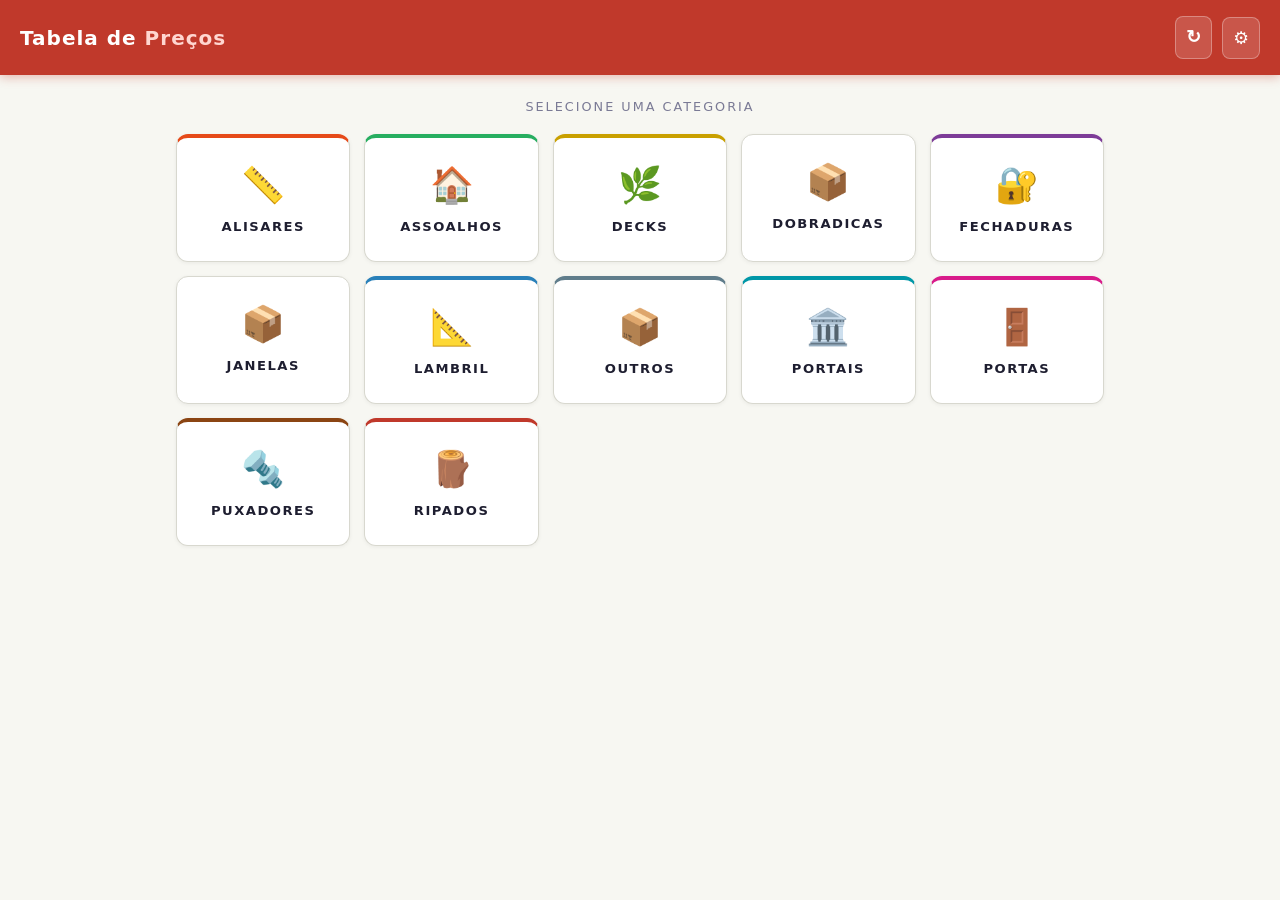
<file: index.html>
<!DOCTYPE html>
<html lang="pt-BR">
<head>
  <meta charset="UTF-8" />
  <meta name="viewport" content="width=device-width, initial-scale=1.0" />
  <meta name="theme-color" content="#f7f7f2" />
  <meta name="apple-mobile-web-app-capable" content="yes" />
  <meta name="apple-mobile-web-app-status-bar-style" content="default" />
  <meta name="apple-mobile-web-app-title" content="Tabela de Preços" />
  <title>Tabela de Preços</title>
  <link rel="manifest" href="manifest.json" />
  <link rel="stylesheet" href="style.css" />
</head>
<body>

  <!-- ── Header ───────────────────────────────────────────────────────── -->
  <header class="header">
    <h1>Tabela de <span>Preços</span></h1>
    <div class="header-right">
      <button class="btn btn-secondary btn-icon" onclick="forceAppRefresh()" title="Atualizar app">↻</button>
      <a href="admin.html" class="btn btn-secondary btn-icon" title="Painel Admin">⚙️</a>
    </div>
  </header>

  <main class="container">

    <!-- ── Screen: Home ─────────────────────────────────────────────── -->
    <section id="screen-home" class="screen active">
      <p class="page-title">Selecione uma categoria</p>
      <div id="catGrid" class="category-grid"></div>
    </section>

    <!-- ── Screen: Subcategory ──────────────────────────────────────── -->
    <section id="screen-subcat" class="screen">
      <div class="back-row">
        <button class="btn btn-secondary btn-icon" onclick="showScreen('screen-home')">← Voltar</button>
        <span class="breadcrumb">Categorias › <strong id="subcatTitle"></strong></span>
      </div>
      <div id="subcatGrid" class="subcat-grid"></div>
    </section>

    <!-- ── Screen: Products ─────────────────────────────────────────── -->
    <section id="screen-products" class="screen">
      <div class="back-row">
        <button class="btn btn-secondary btn-icon" id="btnBackProd">← Voltar</button>
        <span class="breadcrumb" id="prodTitle"></span>
      </div>

      <div class="search-wrap">
        <span class="search-icon">🔍</span>
        <input type="search" id="searchInput" placeholder="Buscar por código ou produto…" autocomplete="off" />
      </div>

      <p class="result-count" id="resultCount"></p>

      <div class="table-wrap">
        <table class="product-table">
          <colgroup>
            <col class="col-code" />
            <col class="col-product" />
            <col class="col-price" />
          </colgroup>
          <thead>
            <tr>
              <th id="th-codigo"  onclick="onSort('codigo')">Código <span class="sort-arrow">⇅</span></th>
              <th id="th-produto" onclick="onSort('produto')">Produto <span class="sort-arrow">⇅</span></th>
              <th id="th-valor"   onclick="onSort('valor')"  style="text-align:right">Valor <span class="sort-arrow">⇅</span></th>
            </tr>
          </thead>
          <tbody id="prodTbody"></tbody>
        </table>
      </div>
    </section>

  </main>

  <!-- ── Modal de cálculo ───────────────────────────────────────────── -->
  <div id="calcModal" class="modal-overlay">
    <div class="modal">
      <div class="modal-header">
        <h3 id="modalProduto"></h3>
        <button class="modal-close" onclick="closeModal()">✕</button>
      </div>
      <div class="modal-body">
        <p class="modal-unit-price">Preço unitário: <strong id="modalPrecoUnit"></strong></p>
        <span class="modal-qty-label">Quantidade</span>
        <div class="qty-controls">
          <button class="qty-btn" onclick="changeQty(-1)">−</button>
          <input class="qty-input" id="modalQty" type="text" value="1" inputmode="decimal" autocomplete="off" oninput="calcTotal()" onblur="formatQtyInput()" />
          <button class="qty-btn" onclick="changeQty(1)">+</button>
        </div>
        <div class="modal-total-row">
          <span class="modal-total-label">Total</span>
          <span class="modal-total-value" id="modalTotal">R$ 0,00</span>
        </div>
      </div>
      <div class="modal-footer">
        <button class="btn btn-primary" onclick="closeModal()">Fechar</button>
      </div>
    </div>
  </div>

  <script src="produtos.js"></script>
  <script src="script.js"></script>
  <script>
    // Wire back button: go to subcat if has subcategories, else home
    document.getElementById('btnBackProd').addEventListener('click', () => {
      const categories = typeof getCatalogCategories === 'function' ? getCatalogCategories() : CATEGORIAS;
      const cat = typeof categories !== 'undefined'
        ? categories.find(c => c.id === state.categoria)
        : null;
      if (cat && cat.sub.length > 0) {
        showScreen('screen-subcat');
      } else {
        showScreen('screen-home');
      }
    });
  </script>
</body>
</html>
</file>
<file: style.css>
/* ── Reset & Base ─────────────────────────────────────────────────────── */
*, *::before, *::after { box-sizing: border-box; margin: 0; padding: 0; }

/* ── Light theme (site principal) ───────────────────────────────────── */
:root {
  --bg:        #f7f7f2;
  --surface:   #ffffff;
  --surface2:  #efefe8;
  --border:    #d8d8cf;
  --text:      #1e1e30;
  --text-muted:#7a7a95;
  --accent:    #c0392b;
  --accent2:   #e74c3c;
  --radius:    12px;
  --shadow:    0 6px 18px rgba(30,30,48,0.10);
}

/* ── Dark theme override — Admin ─────────────────────────────────────── */
body.admin-page {
  --bg:        #0f0f1a;
  --surface:   #1a1a2e;
  --surface2:  #222240;
  --border:    #2e2e50;
  --text:      #e8e8f0;
  --text-muted:#8888aa;
  --shadow:    0 4px 20px rgba(0,0,0,0.4);
}
body.admin-page .btn-secondary {
  background: var(--surface2);
  color: var(--text);
  border-color: var(--border);
}
body.admin-page .search-wrap input {
  background: var(--surface2);
  color: var(--text);
}

html {
  font-size: 16px;
  -webkit-tap-highlight-color: transparent;
  max-width: 100%;
  overflow-x: hidden;
}

body {
  font-family: 'Segoe UI', system-ui, -apple-system, sans-serif;
  background: var(--bg);
  color: var(--text);
  min-height: 100vh;
  width: 100%;
  max-width: 100%;
  overflow-x: hidden;
  overscroll-behavior-x: none;
}

/* ── Header ──────────────────────────────────────────────────────────── */
.header {
  background: var(--accent);
  border-bottom: none;
  padding: 16px 20px;
  display: flex;
  align-items: center;
  justify-content: space-between;
  position: sticky;
  top: 0;
  z-index: 100;
  box-shadow: 0 2px 10px rgba(192,57,43,0.35);
}

.header h1 {
  font-size: 1.25rem;
  font-weight: 700;
  letter-spacing: 1px;
  color: #fff;
}

.header h1 span { color: #ffd6d0; }
.header-right { display: flex; gap: 10px; align-items: center; }

/* ── Buttons ─────────────────────────────────────────────────────────── */
.btn {
  display: inline-flex;
  align-items: center;
  gap: 6px;
  padding: 10px 18px;
  border: none;
  border-radius: 8px;
  font-size: 0.9rem;
  font-weight: 600;
  cursor: pointer;
  transition: opacity .15s, transform .1s;
  text-decoration: none;
  white-space: nowrap;
}
.btn:active { transform: scale(0.97); }

.btn-primary   { background: var(--accent); color: #fff; }
.btn-secondary { background: #fff; color: var(--text); border: 1px solid var(--border); }
.btn-success   { background: #27ae60; color: #fff; }
.btn-danger    { background: #c0392b; color: #fff; }
.btn-icon      { padding: 10px; font-size: 1.1rem; }

.btn:hover { opacity: .85; }

/* header back button override */
.header .btn-secondary {
  background: rgba(255,255,255,0.15);
  color: #fff;
  border-color: rgba(255,255,255,0.3);
}

/* ── Main content ────────────────────────────────────────────────────── */
.container {
  max-width: 960px;
  margin: 0 auto;
  padding: 24px 16px;
  width: 100%;
}

/* ── Screen management ───────────────────────────────────────────────── */
.screen { display: none; }
.screen.active { display: block; }

/* ── Category grid ───────────────────────────────────────────────────── */
.page-title {
  text-align: center;
  font-size: 0.8rem;
  color: var(--text-muted);
  margin-bottom: 20px;
  letter-spacing: 2px;
  text-transform: uppercase;
}

.category-grid {
  display: grid;
  grid-template-columns: repeat(auto-fill, minmax(150px, 1fr));
  gap: 14px;
}

.cat-card {
  background: var(--surface);
  border: 1px solid var(--border);
  border-radius: var(--radius);
  padding: 26px 16px;
  text-align: center;
  cursor: pointer;
  transition: transform .15s, box-shadow .15s, border-color .15s;
  user-select: none;
  box-shadow: 0 1px 4px rgba(0,0,0,0.06);
}

.cat-card:hover, .cat-card:active {
  transform: translateY(-3px);
  box-shadow: var(--shadow);
}

.cat-icon {
  font-size: 2.2rem;
  margin-bottom: 10px;
  display: block;
}

.cat-name {
  font-size: 0.82rem;
  font-weight: 700;
  letter-spacing: 1.5px;
  text-transform: uppercase;
  color: var(--text);
}

/* cores individuais */
.cat-ripados    { border-top: 4px solid #c0392b; }
.cat-assoalhos  { border-top: 4px solid #27ae60; }
.cat-decks      { border-top: 4px solid #c9a000; }
.cat-lambril    { border-top: 4px solid #2980b9; }
.cat-outros     { border-top: 4px solid #607d8b; }
.cat-fechaduras { border-top: 4px solid #7d3c98; }
.cat-puxadores  { border-top: 4px solid #8B4513; }
.cat-portas     { border-top: 4px solid #d81b8a; }
.cat-portais    { border-top: 4px solid #0097a7; }
.cat-alisares   { border-top: 4px solid #e64a19; }

/* ── Subcategory screen ──────────────────────────────────────────────── */
.subcat-grid {
  display: grid;
  grid-template-columns: repeat(auto-fill, minmax(140px, 1fr));
  gap: 14px;
  margin-top: 16px;
}

.subcat-card {
  background: var(--surface);
  border: 1px solid var(--border);
  border-radius: var(--radius);
  padding: 24px 12px;
  text-align: center;
  cursor: pointer;
  font-size: 0.9rem;
  font-weight: 700;
  letter-spacing: 1px;
  text-transform: uppercase;
  color: var(--text);
  transition: transform .15s, box-shadow .15s;
  box-shadow: 0 1px 4px rgba(0,0,0,0.06);
}
.subcat-card:hover { transform: translateY(-2px); box-shadow: var(--shadow); }

/* ── Back row + breadcrumb ───────────────────────────────────────────── */
.back-row {
  display: flex;
  align-items: center;
  gap: 12px;
  margin-bottom: 20px;
  flex-wrap: wrap;
}

.breadcrumb {
  font-size: 0.78rem;
  color: var(--text-muted);
  letter-spacing: 1px;
  text-transform: uppercase;
}
.breadcrumb strong { color: var(--text); }

/* ── Search bar ──────────────────────────────────────────────────────── */
.search-wrap {
  position: relative;
  margin-bottom: 14px;
}

.search-wrap input {
  width: 100%;
  padding: 12px 16px 12px 42px;
  background: var(--surface);
  border: 1px solid var(--border);
  border-radius: 8px;
  color: var(--text);
  font-size: 1rem;
  outline: none;
  transition: border-color .2s, box-shadow .2s;
  box-shadow: 0 1px 4px rgba(0,0,0,0.05);
}
.search-wrap input:focus {
  border-color: var(--accent);
  box-shadow: 0 0 0 3px rgba(192,57,43,0.12);
}
.search-wrap input::placeholder { color: var(--text-muted); }

.search-icon {
  position: absolute;
  left: 14px;
  top: 50%;
  transform: translateY(-50%);
  color: var(--text-muted);
  font-size: 1rem;
  pointer-events: none;
}

/* ── Table ───────────────────────────────────────────────────────────── */
.table-wrap {
  overflow-x: hidden;
  border-radius: var(--radius);
  border: 1px solid #d1d1c8;
  box-shadow: 0 2px 10px rgba(30,30,48,0.08);
  background: var(--surface);
}

table {
  width: 100%;
  border-collapse: collapse;
  font-size: 0.9rem;
}

.product-table {
  table-layout: fixed;
  min-width: 0;
}

.product-table .col-code { width: 64px; }
.product-table .col-product { width: auto; }
.product-table .col-price { width: 112px; }

thead tr { background: #f0efe8; }

th {
  padding: 13px 12px;
  text-align: left;
  font-size: 0.72rem;
  font-weight: 700;
  letter-spacing: 1.5px;
  text-transform: uppercase;
  color: var(--text-muted);
  cursor: pointer;
  white-space: nowrap;
  user-select: none;
  transition: color .15s;
  border-bottom: 2px solid var(--border);
}
th:hover { color: var(--text); }
th.sorted { color: var(--accent); }
th .sort-arrow { margin-left: 4px; font-size: 0.7rem; opacity: 0.5; }
th.sorted .sort-arrow { opacity: 1; color: var(--accent); }

#th-codigo,
.td-code {
  padding-left: 8px;
  padding-right: 8px;
}

td {
  padding: 14px 12px;
  border-top: 1px solid #dcdcd3;
  border-bottom: 1px solid #eeeeea;
  vertical-align: middle;
}

/* zebra striping — separa visualmente as linhas */
tbody tr:nth-child(even) { background: #f5f5ee; }
tbody tr:nth-child(odd)  { background: #ffffff; }
tbody tr:hover           { background: #fff3f2 !important; }

.td-code  { font-weight: 700; color: var(--accent); white-space: nowrap; }
.td-name  { color: var(--text); overflow-wrap: anywhere; }
.td-price {
  white-space: nowrap;
  text-align: right;
}
.price-button {
  appearance: none;
  background: #e9f7ee;
  border: 1px solid #b9dfc8;
  border-radius: 8px;
  color: #166b39;
  cursor: pointer;
  font: inherit;
  font-weight: 800;
  padding: 7px 9px;
  user-select: none;
  width: 100%;
  text-align: right;
  transition: background .15s, border-color .15s, color .15s, transform .1s;
}
.price-button:hover,
.price-button:focus-visible {
  background: #dff2e7;
  border-color: #81c79d;
  color: var(--accent);
  outline: none;
}
.price-button:active {
  transform: scale(0.98);
}

.table-empty {
  text-align: center;
  padding: 48px 16px;
  color: var(--text-muted);
  font-size: 0.95rem;
}

.result-count {
  font-size: 0.78rem;
  color: var(--text-muted);
  margin-bottom: 10px;
  letter-spacing: 0.5px;
}

/* ── Modal de cálculo ────────────────────────────────────────────────── */
.modal-overlay {
  display: none;
  position: fixed;
  inset: 0;
  background: rgba(0,0,0,0.45);
  z-index: 500;
  align-items: center;
  justify-content: center;
  padding: 16px;
}
.modal-overlay.open { display: flex; }

.modal {
  background: var(--surface);
  border-radius: 16px;
  width: 100%;
  max-width: 360px;
  box-shadow: 0 12px 40px rgba(0,0,0,0.20);
  overflow: hidden;
  animation: slideUp .2s ease;
}

@keyframes slideUp {
  from { transform: translateY(30px); opacity: 0; }
  to   { transform: translateY(0);    opacity: 1; }
}

.modal-header {
  background: var(--accent);
  color: #fff;
  padding: 16px 20px;
  display: flex;
  align-items: flex-start;
  justify-content: space-between;
  gap: 12px;
}

.modal-header h3 {
  font-size: 0.95rem;
  font-weight: 700;
  line-height: 1.35;
  flex: 1;
  text-transform: uppercase;
  letter-spacing: 0.5px;
}

.modal-close {
  background: rgba(255,255,255,0.2);
  border: none;
  color: #fff;
  font-size: 1rem;
  width: 30px;
  height: 30px;
  border-radius: 50%;
  cursor: pointer;
  flex-shrink: 0;
  display: flex;
  align-items: center;
  justify-content: center;
}
.modal-close:hover { background: rgba(255,255,255,0.35); }

.modal-body { padding: 20px; }

.modal-unit-price {
  font-size: 0.82rem;
  color: var(--text-muted);
  margin-bottom: 18px;
}
.modal-unit-price strong {
  font-size: 1rem;
  color: var(--text);
  font-weight: 700;
}

.modal-qty-label {
  font-size: 0.72rem;
  font-weight: 700;
  letter-spacing: 1px;
  text-transform: uppercase;
  color: var(--text-muted);
  margin-bottom: 8px;
  display: block;
}

.qty-controls {
  display: flex;
  align-items: center;
  gap: 0;
  border: 1.5px solid var(--border);
  border-radius: 8px;
  overflow: hidden;
  margin-bottom: 20px;
}

.qty-btn {
  background: #f4f4ef;
  border: none;
  width: 46px;
  height: 46px;
  font-size: 1.3rem;
  cursor: pointer;
  color: var(--text);
  transition: background .15s;
  flex-shrink: 0;
}
.qty-btn:hover { background: #e8e8e0; }

.qty-input {
  flex: 1;
  border: none;
  border-left: 1.5px solid var(--border);
  border-right: 1.5px solid var(--border);
  text-align: center;
  font-size: 1.2rem;
  font-weight: 700;
  color: var(--text);
  height: 46px;
  outline: none;
  background: #fff;
  -moz-appearance: textfield;
}
.qty-input::-webkit-inner-spin-button,
.qty-input::-webkit-outer-spin-button { -webkit-appearance: none; }

.modal-total-row {
  background: #f4f4ef;
  border-radius: 10px;
  padding: 14px 16px;
  display: flex;
  align-items: center;
  justify-content: space-between;
  margin-bottom: 18px;
}
.modal-total-label {
  font-size: 0.82rem;
  font-weight: 700;
  letter-spacing: 1px;
  text-transform: uppercase;
  color: var(--text-muted);
}
.modal-total-value {
  font-size: 1.35rem;
  font-weight: 700;
  color: #1a7a42;
}

.modal-footer { padding: 0 20px 20px; }
.modal-footer .btn { width: 100%; justify-content: center; }

/* ── Admin ───────────────────────────────────────────────────────────── */
.admin-header {
  background: #111122;
  border-bottom: 2px solid #7d3c98;
  padding: 16px 20px;
  display: flex;
  align-items: center;
  justify-content: space-between;
  flex-wrap: wrap;
  gap: 10px;
  position: sticky;
  top: 0;
  z-index: 100;
}

.admin-header h1 { font-size: 1.15rem; font-weight: 700; color: #fff; }
.admin-header h1 span { color: #9b59b6; }

.admin-toolbar {
  display: flex;
  gap: 10px;
  flex-wrap: wrap;
  margin-bottom: 20px;
}

.form-card {
  background: var(--surface);
  border: 1px solid var(--border);
  border-radius: var(--radius);
  padding: 24px;
  margin-bottom: 24px;
}

.form-card h2 {
  font-size: 1rem;
  font-weight: 700;
  margin-bottom: 18px;
  color: var(--text);
  letter-spacing: 1px;
}

.form-grid {
  display: grid;
  grid-template-columns: repeat(auto-fill, minmax(200px, 1fr));
  gap: 14px;
}

.form-group { display: flex; flex-direction: column; gap: 6px; }

.form-group label {
  font-size: 0.75rem;
  font-weight: 700;
  letter-spacing: 1px;
  text-transform: uppercase;
  color: var(--text-muted);
}

.form-group input,
.form-group select {
  background: var(--surface2);
  border: 1px solid var(--border);
  border-radius: 6px;
  padding: 10px 12px;
  color: var(--text);
  font-size: 0.95rem;
  outline: none;
  transition: border-color .2s;
}
.form-group input:focus,
.form-group select:focus { border-color: #7d3c98; }
.form-group input::placeholder { color: var(--text-muted); }
.form-group select option { background: var(--surface2); }

.form-actions {
  display: flex;
  gap: 10px;
  margin-top: 18px;
  flex-wrap: wrap;
}

.category-manager-card {
  padding-bottom: 12px;
}

.category-list {
  display: grid;
  gap: 8px;
  margin-top: 14px;
}

.category-row {
  align-items: center;
  background: var(--surface2);
  border: 1px solid var(--border);
  border-radius: 8px;
  display: flex;
  gap: 12px;
  justify-content: space-between;
  padding: 10px 12px;
}

.category-row strong {
  color: var(--text);
  display: block;
  font-size: 0.88rem;
}

.category-row span {
  color: var(--text-muted);
  font-size: 0.74rem;
}

.category-actions {
  display: flex;
  gap: 6px;
}

.category-actions .btn:disabled {
  cursor: not-allowed;
  opacity: 0.45;
}

.import-card {
  border-color: #3a8a50;
}

.import-grid {
  display: grid;
  grid-template-columns: minmax(240px, 2fr) minmax(180px, 1fr) minmax(180px, 1fr);
  gap: 14px;
}

.import-file-group input[type="file"] {
  background: var(--surface2);
  border: 1px dashed var(--border);
  border-radius: 6px;
  color: var(--text);
  padding: 10px 12px;
}

.import-hint {
  color: var(--text-muted);
  font-size: 0.84rem;
  line-height: 1.45;
  margin-top: 12px;
}

.import-preview {
  background: var(--surface2);
  border: 1px solid var(--border);
  border-radius: 8px;
  margin-top: 16px;
  overflow: hidden;
}

.import-summary {
  display: grid;
  grid-template-columns: repeat(4, minmax(0, 1fr));
  gap: 1px;
  background: var(--border);
}

.import-summary-item {
  background: var(--surface);
  padding: 12px;
}

.import-summary-item strong {
  color: var(--text);
  display: block;
  font-size: 1.25rem;
}

.import-summary-item span {
  color: var(--text-muted);
  font-size: 0.72rem;
  font-weight: 700;
  letter-spacing: 0.8px;
  text-transform: uppercase;
}

.import-preview-body {
  max-height: 280px;
  overflow: auto;
}

.import-preview table {
  font-size: 0.78rem;
  min-width: 640px;
}

.import-preview td,
.import-preview th {
  padding: 9px 10px;
}

.import-status {
  border-radius: 999px;
  display: inline-flex;
  font-size: 0.68rem;
  font-weight: 800;
  padding: 3px 8px;
  text-transform: uppercase;
}

.import-status--update { background: #d4f5e2; color: #1a7a42; }
.import-status--new    { background: #e2ecff; color: #2555a6; }
.import-status--skip   { background: #fde8e8; color: #c0392b; }

.import-preview-actions {
  display: flex;
  justify-content: flex-end;
  gap: 10px;
  padding: 12px;
}

.admin-table-wrap {
  overflow-x: auto;
  border-radius: var(--radius);
  border: 1px solid var(--border);
}
.admin-table-wrap table { font-size: 0.85rem; }

.td-actions { white-space: nowrap; display: flex; gap: 6px; }

.btn-sm {
  padding: 6px 12px;
  font-size: 0.78rem;
  border-radius: 6px;
}

/* toast */
.toast {
  position: fixed;
  bottom: 24px;
  left: 50%;
  transform: translateX(-50%) translateY(80px);
  background: #27ae60;
  color: #fff;
  padding: 12px 24px;
  border-radius: 8px;
  font-weight: 600;
  font-size: 0.9rem;
  box-shadow: var(--shadow);
  z-index: 9999;
  transition: transform .3s ease;
  white-space: nowrap;
}
.toast.show { transform: translateX(-50%) translateY(0); }
.toast.error { background: var(--accent); }

/* ── GitHub Config Card ──────────────────────────────────────────────── */
.gh-config-card {
  background: var(--surface);
  border: 1px solid #2d6a3f;
  border-radius: var(--radius);
  margin-bottom: 20px;
  overflow: hidden;
}

.gh-config-toggle {
  width: 100%;
  background: none;
  border: none;
  padding: 14px 18px;
  display: flex;
  align-items: center;
  gap: 10px;
  cursor: pointer;
  color: var(--text);
  font-size: 0.95rem;
  font-weight: 600;
  text-align: left;
}
.gh-config-toggle:hover { background: rgba(0,0,0,0.03); }

.gh-chevron { margin-left: auto; font-size: 0.75rem; color: var(--text-muted); transition: transform .2s; }
.gh-chevron.open { transform: rotate(180deg); }

.gh-status {
  font-size: 0.72rem;
  font-weight: 700;
  letter-spacing: 1px;
  text-transform: uppercase;
  padding: 3px 8px;
  border-radius: 20px;
}
.gh-status--ok           { background: #d4f5e2; color: #1a7a42; }
.gh-status--unconfigured { background: #fff3cd; color: #856404; }
.gh-status--error        { background: #fde8e8; color: #c0392b; }

.gh-config-body { padding: 0 18px 18px; display: none; }
.gh-config-body.open { display: block; }

.gh-hint { font-size: 0.82rem; color: var(--text-muted); line-height: 1.5; }
.gh-link { color: #1a7a42; text-decoration: none; }
.gh-link:hover { text-decoration: underline; }

.btn-github {
  background: #2d6a3f;
  color: #fff;
  border: 1px solid #3a8a50;
  font-weight: 700;
}
.btn-github:hover { background: #3a8a50; }
.btn-github:disabled { opacity: .5; cursor: not-allowed; }

/* ── Responsive ──────────────────────────────────────────────────────── */
@media (max-width: 480px) {
  body { position: relative; }
  .container { padding: 22px 10px; }
  .category-grid { grid-template-columns: repeat(3, minmax(0, 1fr)); gap: 10px; }
  .cat-card { padding: 18px 8px; }
  .cat-icon { font-size: 1.8rem; }
  .cat-name { font-size: 0.68rem; }
  .table-wrap { border-radius: 8px; }
  table { font-size: 0.78rem; }
  th, td { padding: 10px 6px; }
  th { font-size: 0.62rem; letter-spacing: 0.6px; }
  .product-table { width: 100%; }
  .product-table .col-code { width: 48px; }
  .product-table .col-price { width: 92px; }
  #th-codigo,
  .td-code {
    padding-left: 5px;
    padding-right: 5px;
  }
  .td-name { font-size: 0.76rem; line-height: 1.25; }
  .price-button { padding: 7px 5px; font-size: 0.76rem; }
  .header h1 { font-size: 1rem; }
  .form-grid { grid-template-columns: 1fr; }
  .category-row { align-items: flex-start; flex-direction: column; }
  .category-actions { width: 100%; }
  .category-actions .btn { flex: 1; justify-content: center; }
  .import-grid { grid-template-columns: 1fr; }
  .import-summary { grid-template-columns: repeat(2, minmax(0, 1fr)); }
  .import-preview-body { overflow-x: hidden; }
  .import-preview table { min-width: 0; table-layout: fixed; width: 100%; }
  .import-preview th:nth-child(3),
  .import-preview td:nth-child(3) { display: none; }
  .modal { max-width: 100%; border-radius: 16px 16px 0 0; }
  .modal-overlay { align-items: flex-end; padding: 0; }
}
</file>
